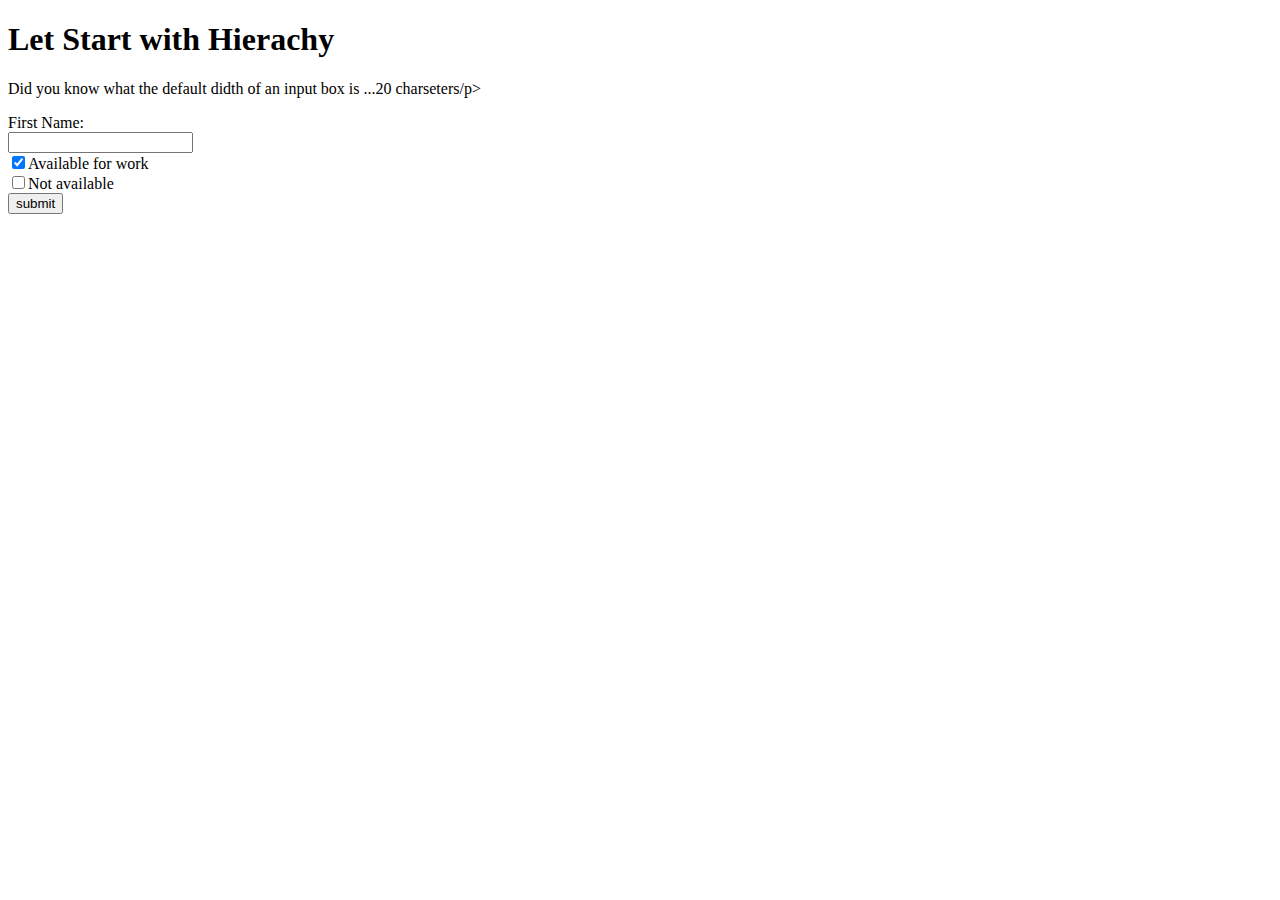
<file: domp1/index.html>
<!DOCTYPE html>
<html lang="en">
  <head>
    <meta charset="UTF-8" />
    <meta http-equiv="X-UA-Compatible" content="IE=edge" />
    <meta name="viewport" content="width=device-width, initial-scale=1.0" />
    <title>What is the DOM</title>
  </head>
  <body>
    <h1>Let Start with Hierachy</h1>
    <p>
      Did you know what the default didth of an input box is ...20 charseters/p>
      <!-- FIRST FORM -->
    </p>

    <form>
      First Name: <br />
      <input type="text" /><br />
    </form>

    <!-- SECOND FORM -->
    <form>
      <input
        type="checkbox"
        name="work-no"
        id="work-no"
        value="work-no"
        checked
      />Available for work<br />
      <input
        type="checkbox"
        name="work-yes"
        id="work-yes"
        value="employed"
      />Not available<br />
      <input type="submit" value="submit" />
    </form>

    <script src="./node.js"></script>
  </body>
</html>
</file>
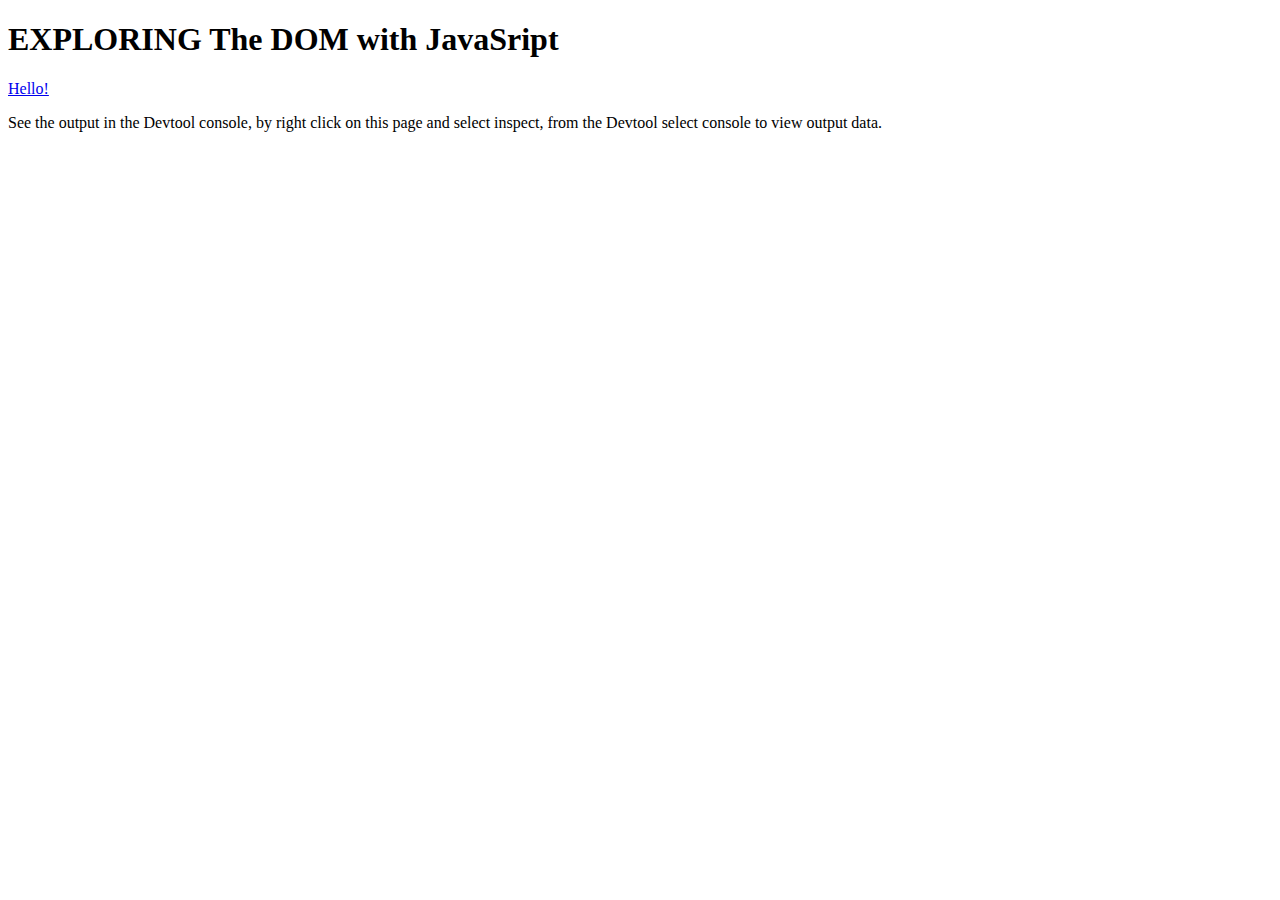
<file: domp2/index.html>
<!DOCTYPE html>
<html lang="en">
  <head>
    <meta charset="UTF-8" />
    <meta http-equiv="X-UA-Compatible" content="IE=edge" />
    <meta name="viewport" content="width=device-width, initial-scale=1.0" />
    <title>DOM Practice 2</title>
  </head>
  <body>
    <h1>EXPLORING The DOM with JavaSript</h1>

    <!-- This is a HTMLAnchorElement which inherits from... -->
    <a href="#">Hello!</a>
    <p>
      See the output in the Devtool console, by right click on this page and
      select inspect, from the Devtool select console to view output data.
    </p>

    <script src="./domp2.js"></script>
  </body>
</html>
</file>
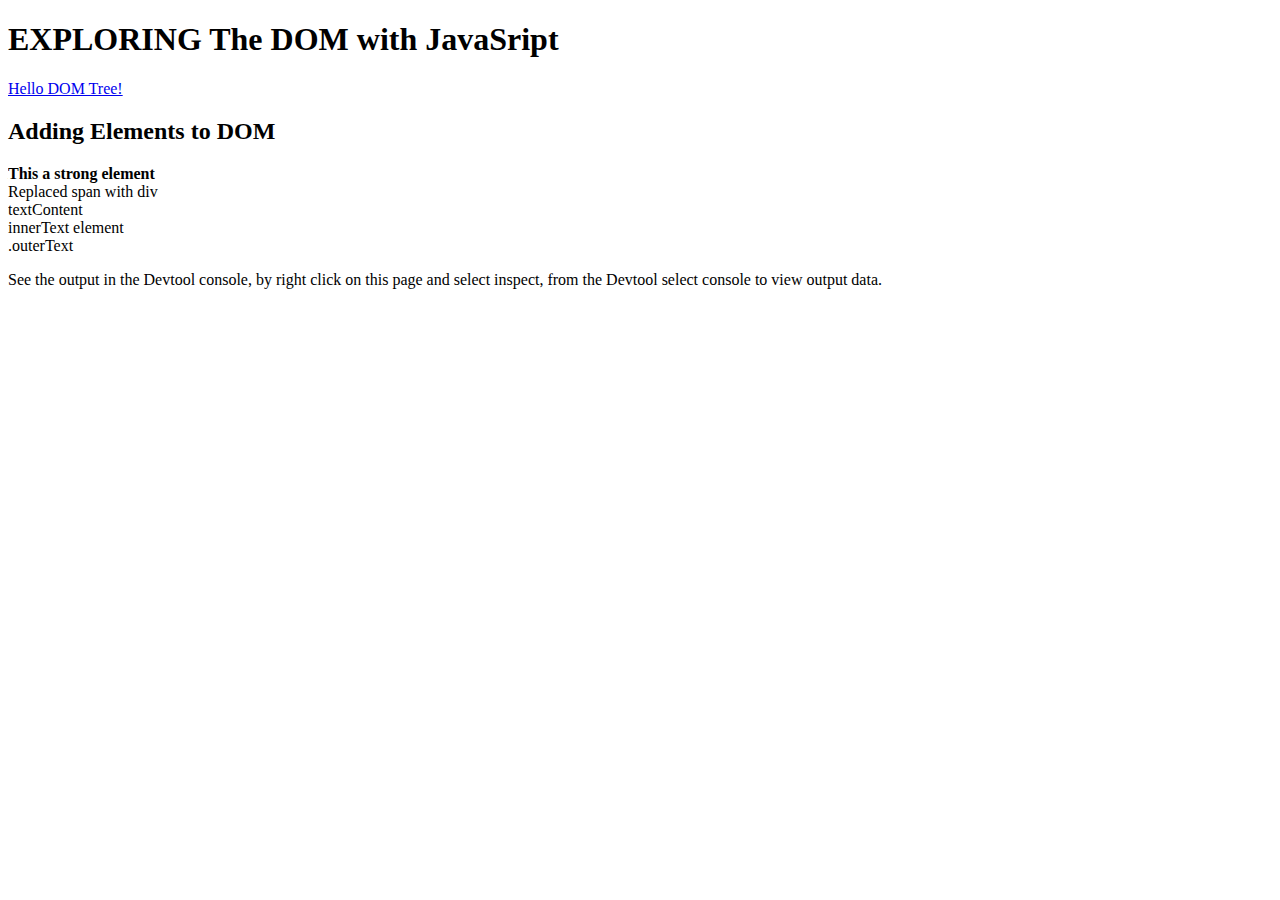
<file: domp3/index.html>
<!DOCTYPE html>
<html lang="en">
  <head>
    <meta charset="UTF-8" />
    <meta http-equiv="X-UA-Compatible" content="IE=edge" />
    <meta name="viewport" content="width=device-width, initial-scale=1.0" />
    <title>DOM Practice 2</title>
  </head>
  <body>
    <h1>EXPLORING The DOM with JavaSript</h1>

    <!-- This is a HTMLAnchorElement which inherits from... -->
    <a href="#">Hello DOM Tree!</a>

    <h2>Adding Elements to DOM</h2>
    <div id="A">A</div>
    <span id="B">B</span>
    <div id="C">C</div>
    <div id="D">D</div>
    <div id="E">E</div>

    <p>
      See the output in the Devtool console, by right click on this page and
      select inspect, from the Devtool select console to view output data.
    </p>

    <script src="./domp3.js"></script>
  </body>
</html>
</file>
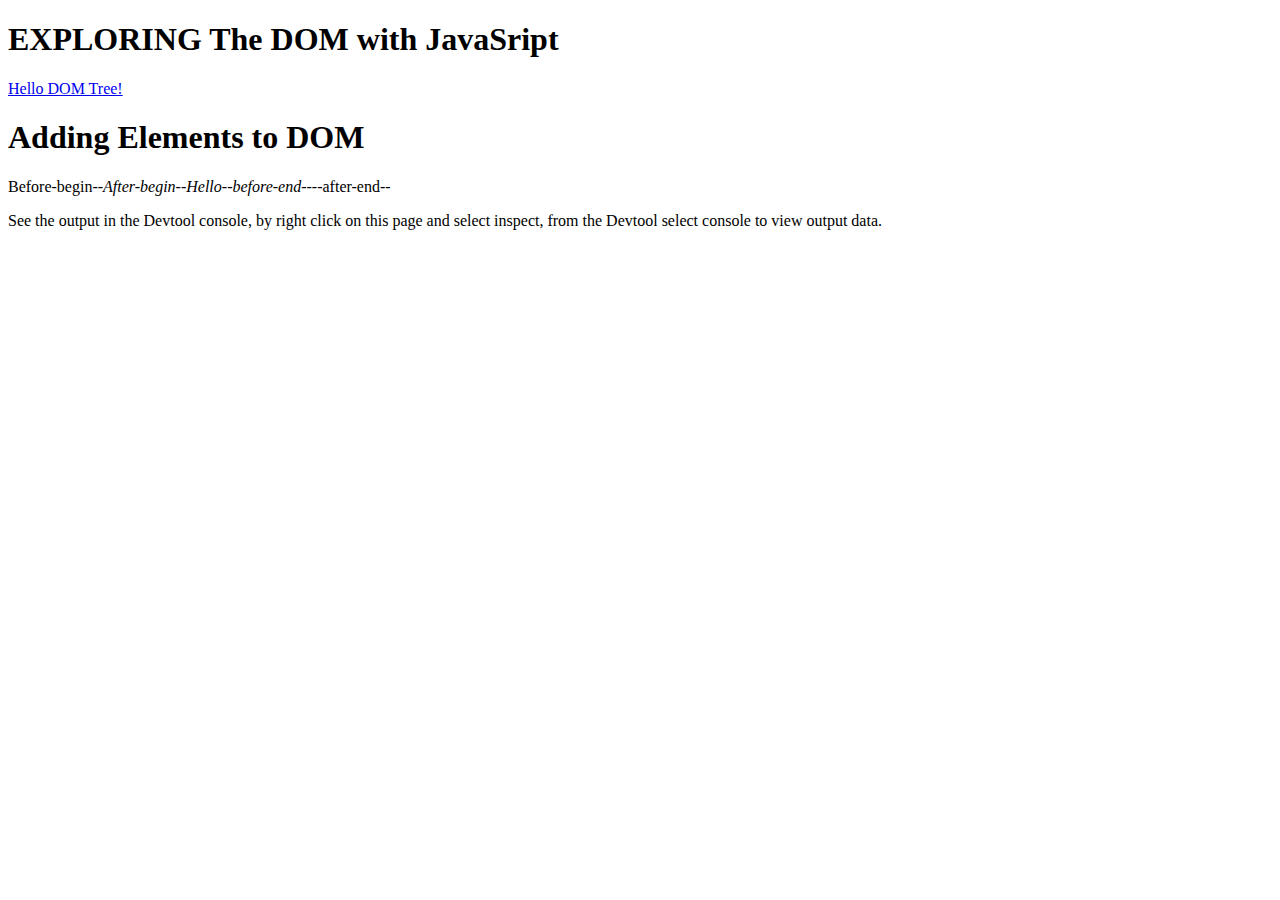
<file: domp4/index.html>
<!DOCTYPE html>
<html lang="en">
  <head>
    <meta charset="UTF-8" />
    <meta http-equiv="X-UA-Compatible" content="IE=edge" />
    <meta name="viewport" content="width=device-width, initial-scale=1.0" />
    <title>DOM Practice 2</title>
  </head>
  <body>
    <h1>EXPLORING The DOM with JavaSript</h1>

    <!-- This is a HTMLAnchorElement which inherits from... -->
    <a href="#">Hello DOM Tree!</a>

    <h1>Adding Elements to DOM</h1>
    <i id="A">Hello</i>

    <p>
      See the output in the Devtool console, by right click on this page and
      select inspect, from the Devtool select console to view output data.
    </p>

    <script src="./domp4.js"></script>
  </body>
</html>
</file>
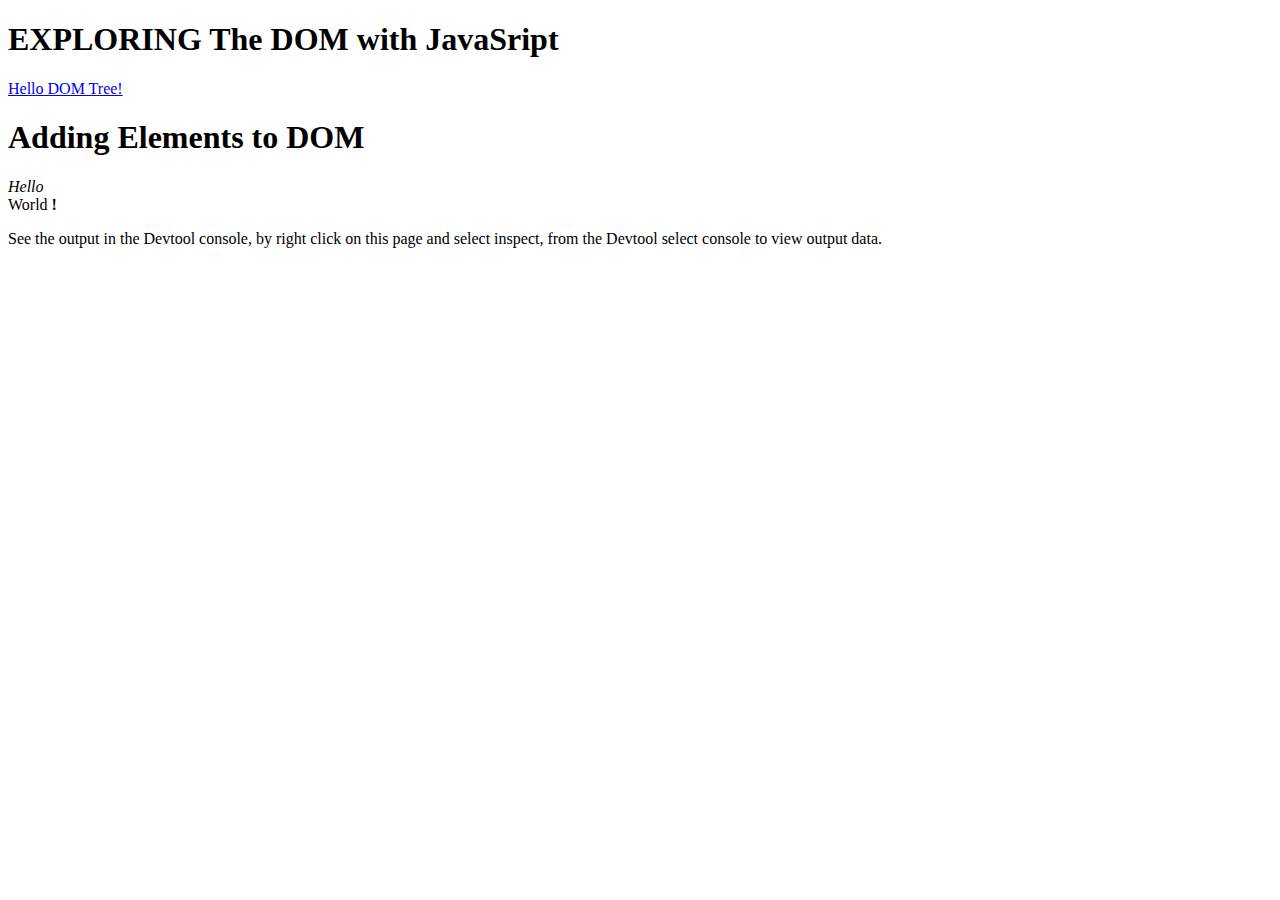
<file: domp5/index.html>
<!DOCTYPE html>
<html lang="en">
  <head>
    <meta charset="UTF-8" />
    <meta http-equiv="X-UA-Compatible" content="IE=edge" />
    <meta name="viewport" content="width=device-width, initial-scale=1.0" />
    <title>DOM Practice 2</title>
  </head>
  <body>
    <h1>EXPLORING The DOM with JavaSript</h1>

    <!-- This is a HTMLAnchorElement which inherits from... -->
    <a href="#">Hello DOM Tree!</a>

    <h1>Adding Elements to DOM</h1>
    <div id="A"><i>Hello</i></div>
    <div id="B">World<strong> !</strong></div>

    <p>
      See the output in the Devtool console, by right click on this page and
      select inspect, from the Devtool select console to view output data.
    </p>

    <script src="./domp5.js"></script>
  </body>
</html>
</file>
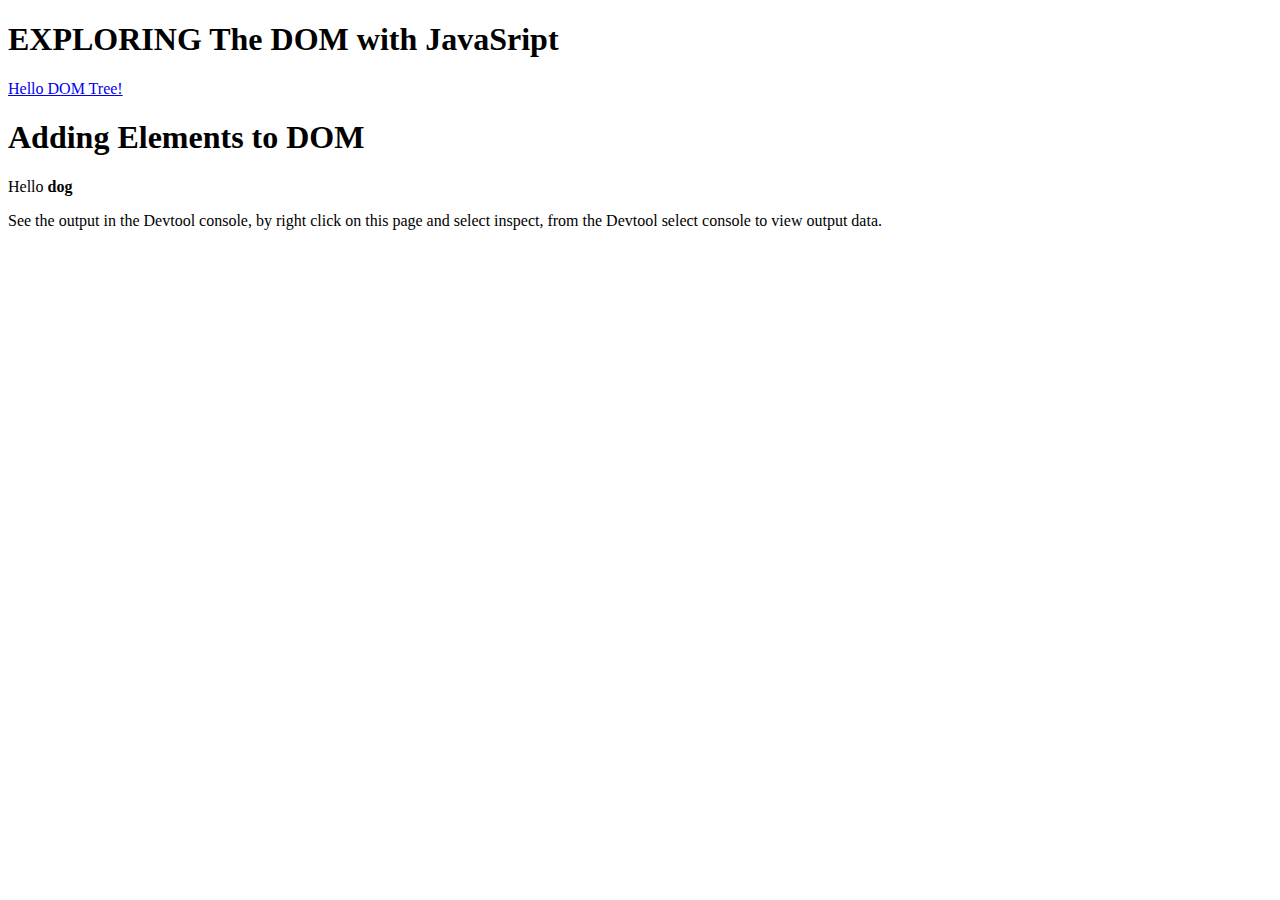
<file: domp6/index.html>
<!DOCTYPE html>
<html lang="en">
  <head>
    <meta charset="UTF-8" />
    <meta http-equiv="X-UA-Compatible" content="IE=edge" />
    <meta name="viewport" content="width=device-width, initial-scale=1.0" />
    <title>DOM Practice 2</title>
  </head>
  <body>
    <h1>EXPLORING The DOM with JavaSript</h1>

    <!-- This is a HTMLAnchorElement which inherits from... -->
    <a href="#">Hello DOM Tree!</a>

    <h1>Adding Elements to DOM</h1>
    <p>Hello</p>

    <p>
      See the output in the Devtool console, by right click on this page and
      select inspect, from the Devtool select console to view output data.
    </p>

    <script src="./domp6.js"></script>
  </body>
</html>
</file>
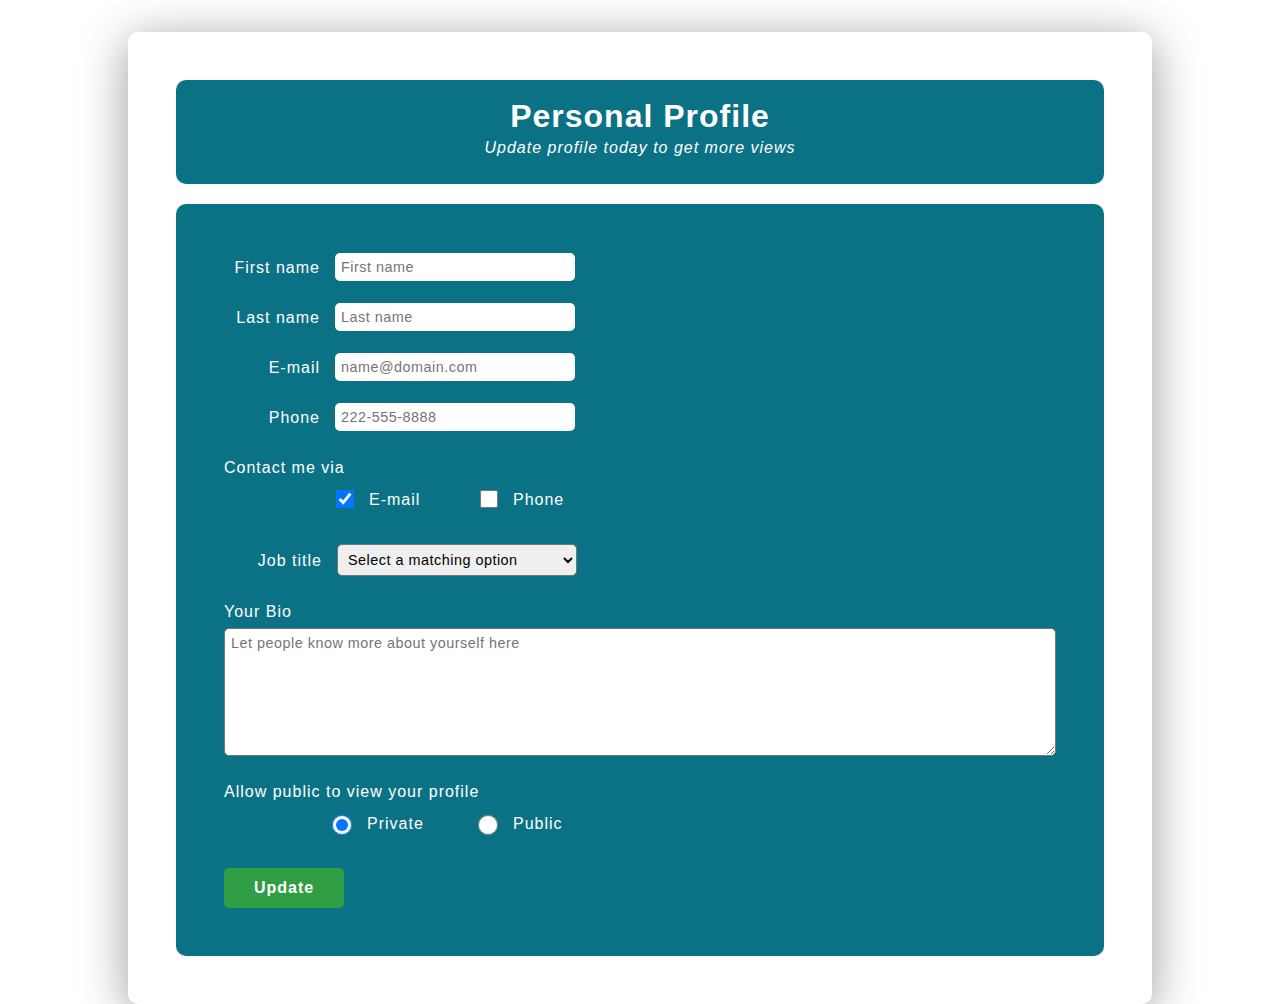
<file: formp1/index.html>
<!DOCTYPE html>
<html lang="en">
  <head>
    <meta charset="UTF-8" />
    <meta http-equiv="X-UA-Compatible" content="IE=edge" />
    <meta name="viewport" content="width=device-width, initial-scale=1.0" />
    <title>Forms</title>
    <link rel="stylesheet" href="./styles.css" />
  </head>
  <body>
    <div class="container">
      <div class="content">
        <div class="header">
          <header class="header-profile">
            <h1>Personal Profile</h1>
            <p><em>Update profile today to get more views</em></p>
          </header>
        </div>
        <div class="form">
          <form class="form-profile" action="index.html" method="GET">
            <!-- Adding user name and email address input fields -->
            <div class="form-row">
              <label class="input-label" for="fname">First name</label>
              <input
                class="input-name"
                type="text"
                name="fname"
                id="fname"
                placeholder="First name"
              />
            </div>
            <div class="form-row">
              <label class="input-label" for="lname">Last name</label>
              <input
                class="input-name"
                type="text"
                name="lname"
                id="lname"
                placeholder="Last name"
              />
            </div>
            <div class="form-row">
              <label class="input-label" for="email">E-mail</label>
              <input
                class="input-email"
                type="email"
                name="email"
                id="email"
                placeholder="name@domain.com"
              />
            </div>
            <div class="form-row">
              <label class="input-label" for="email">Phone</label>
              <input
                class="input-phone"
                type="phone"
                name="phone"
                id="email"
                pattern="[0-9]{3}[0-9]{3}[0-9]{4}"
                placeholder="222-555-8888"
              />
            </div>

            <!-- Adding checkbox input options -->
            <fieldset class="form-fieldset">
              <legend>Contact me via</legend>
              <div class="form-row">
                <input
                  class="input-checkbox"
                  type="checkbox"
                  name="email-optin"
                  id="email-optin"
                  value="optin"
                  checked
                />
                <label for="email-optin" class="input-label">
                  <span>E-mail</span>
                </label>
                <input
                  class="input-checkbox"
                  type="checkbox"
                  name="phone-optin"
                  id="phone-optin"
                  value="optin"
                />
                <label for="email-optin" class="input-label">
                  <span>Phone</span>
                </label>
              </div>
            </fieldset>

            <!-- Adding Job Title drop down options -->
            <div class="job-title">
              <div class="form-row">
                <label class="input-label" for="industry">Job title</label>
                <select class="input-dropdown" name="industry" id="industry">
                  <option value="select-one">Select a matching option</option>
                  <option value="web-developer">Web Developer</option>
                  <option value="software-developer">Software Developer</option>
                  <option value="test-engineer">Test Engineer</option>
                  <option value="data-analysit">Data Analysit</option>
                  <option value="data-scientist">Data Scientist</option>
                </select>
              </div>
            </div>

            <!-- Adding a textarea -->
            <div class="form-row">
              <section class="bio">
                <label for="bio-aboutyou">Your Bio</label>
                <textarea
                  class="input-textarea"
                  name="bio-aboutyou"
                  id="bio-aboutyou"
                  placeholder="Let people know more about yourself here"
                ></textarea>
              </section>
            </div>

            <!-- Adding radio button input fields -->
            <fieldset class="form-fieldset">
              <legend>Allow public to view your profile</legend>
              <div class="form-row">
                <input
                  class="input-radio"
                  type="radio"
                  name="privacy-type"
                  id="privacy-type-1"
                  value="no"
                  checked
                />
                <label class="input-label" for="public-type-1">Private</label>
              </div>
              <div class="form-row">
                <input
                  class="input-radio"
                  type="radio"
                  name="privacy-type"
                  id="privacy-type-2"
                  value="yes"
                />
                <label class="input-label" for="public-type-2">Public</label>
              </div>
            </fieldset>
            <!-- Adding submit button -->
            <div class="form-row">
              <button class="btn btn-update">Update</button>
            </div>
          </form>
        </div>
      </div>
    </div>
  </body>
</html>
</file>
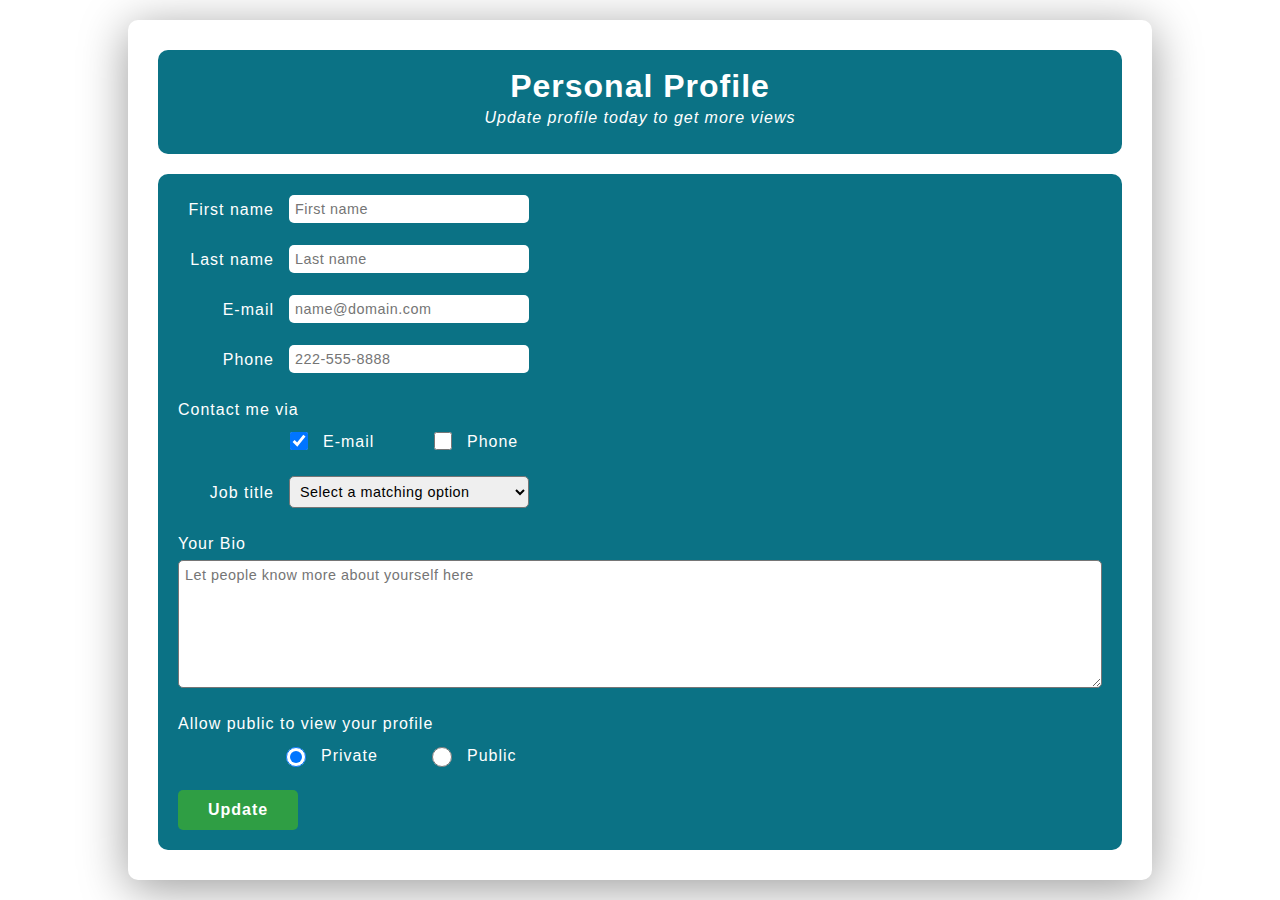
<file: p1/index.html>
<!DOCTYPE html>
<html lang="en">
  <head>
    <meta charset="UTF-8" />
    <meta http-equiv="X-UA-Compatible" content="IE=edge" />
    <meta name="viewport" content="width=device-width, initial-scale=1.0" />
    <title>Forms</title>
    <link rel="stylesheet" href="./styles.css" />
  </head>
  <body>
    <div class="container">
      <div class="content">
        <div class="header">
          <header class="header-profile">
            <h1>Personal Profile</h1>
            <p><em>Update profile today to get more views</em></p>
          </header>
        </div>
        <div class="form">
          <form class="form-profile" action="index.html" method="GET">
            <!-- Adding user name and email address input fields -->
            <div class="form-row">
              <label class="input-label" for="fname">First name</label>
              <input
                class="input-name"
                type="text"
                name="fname"
                id="fname"
                placeholder="First name"
              />
            </div>
            <div class="form-row">
              <label class="input-label" for="lname">Last name</label>
              <input
                class="input-name"
                type="text"
                name="lname"
                id="lname"
                placeholder="Last name"
              />
            </div>
            <div class="form-row">
              <label class="input-label" for="email">E-mail</label>
              <input
                class="input-email"
                type="email"
                name="email"
                id="email"
                placeholder="name@domain.com"
              />
            </div>
            <div class="form-row">
              <label class="input-label" for="email">Phone</label>
              <input
                class="input-phone"
                type="phone"
                name="phone"
                id="email"
                pattern="[0-9]{3}-[0-9]{2}-[0-9]{3}"
                placeholder="222-555-8888"
              />
            </div>

            <!-- Adding checkbox input options -->
            <fieldset class="form-fieldset">
              <legend>Contact me via</legend>
              <div class="form-row">
                <input
                  class="input-checkbox"
                  type="checkbox"
                  name="email-optin"
                  id="email-optin"
                  value="optin"
                  checked
                />
                <label for="email-optin" class="input-label">
                  <span>E-mail</span>
                </label>
                <input
                  class="input-checkbox"
                  type="checkbox"
                  name="phone-optin"
                  id="phone-optin"
                  value="optin"
                />
                <label for="email-optin" class="input-label">
                  <span>Phone</span>
                </label>
              </div>
            </fieldset>

            <!-- Adding industry drop down options -->
            <div class="form-row">
              <label class="input-label" for="industry">Job title</label>
              <select class="input-dropdown" name="industry" id="industry">
                <option value="select-one">Select a matching option</option>
                <option value="web-developer">Web Developer</option>
                <option value="software-developer">Software Developer</option>
                <option value="test-engineer">Test Engineer</option>
                <option value="data-analysit">Data Analysit</option>
                <option value="data-scientist">Data Scientist</option>
              </select>
            </div>

            <!-- Adding a textarea -->
            <div class="form-row">
              <section class="bio">
                <label for="bio-aboutyou">Your Bio</label>
                <textarea
                  class="input-textarea"
                  name="bio-aboutyou"
                  id="bio-aboutyou"
                  placeholder="Let people know more about yourself here"
                ></textarea>
              </section>
            </div>

            <!-- Adding radio button input fields -->
            <fieldset class="form-fieldset">
              <legend>Allow public to view your profile</legend>
              <div class="form-row">
                <input
                  class="input-radio"
                  type="radio"
                  name="privacy-type"
                  id="privacy-type-1"
                  value="no"
                  checked
                />
                <label class="input-label" for="public-type-1">Private</label>
              </div>
              <div class="form-row">
                <input
                  class="input-radio"
                  type="radio"
                  name="privacy-type"
                  id="privacy-type-2"
                  value="yes"
                />
                <label class="input-label" for="public-type-2">Public</label>
              </div>
            </fieldset>
            <!-- Adding submit button -->
            <div class="form-row">
              <button class="btn btn-update">Update</button>
            </div>
          </form>
        </div>
      </div>
    </div>
  </body>
</html>
</file>
<file: formp1/styles.css>
:root {
  /* ******* CONTAINER SETTING VARIABLES ******** */
  --container-padding: 20px;
  --container-padding-lr: 2rem 10%;
  --container-background-color: #f7f7f7;

  /* ******* CONTENT SETTING VARIABLES ******** */
  --content-padding: 3rem;
  --content-text-color: #222222;
  --box-shadow-main: 0 0.5rem 3rem #00000066;

  /* ******* WEB COMPONENTS VARIABLES ******** */
  --item-margin-bottom: 20px;
  --item-margin-top-20: 20px;
  --item-margin-top-30: 30px;
  --item-margin-right: 15px;
  --item-margin-bottom-20: 20px;
  --item-margin-bootom-2r: 2rem;
  --item-margin-bottom-15: 10px;
  --item-margin-bottom-7: 7px;

  --item-padding: 20px;

  --widget-width: 20rem;
  --widget-width-26: 26rem;

  --item-border-radius: 10px;

  /* ******* FONTS VARIABLES ******** */
  --font-family-main: Arial, Helvetica, sans-serif;
  --font-size-main: 1rem;
  --line-hight-main: 2rem;
  --letter-space-main: 1px;

  /* ******* LABELS and INPUT FORM VARIABLES ******** */
  --label-width-6: 6rem;
  --label-width-10: 10rem;
  --checkbox-lebel-width: 20rem;
  --input-form-height: 25px;
  --input-border-radius: 5px;
  --input-border-style: none;
  --input-padding: 6px;
  --input-width: 15rem;
  --input-width-100: 100%;
}

* {
  margin: 0;
  padding: 0;
  box-sizing: border-box;
}

body {
  color: var(--text-color-main);
  font-family: var(--font-family-main);
  font-size: var(--font-size-main);
  line-height: var(--line-hight-main);
  letter-spacing: var(--letter-space-main);
}

/* ******* CONTAINER SECTIONS ******** */
.container {
  margin: auto;
  height: 100vh;
  padding: var(--container-padding);
  padding: var(--container-padding-lr);
  /* background-color: var(--background-color-main); */
  display: flex;
  flex-direction: column;
}

/* ******* CONTENT BOX ******** */
.content {
  width: 100%;
  padding: var(--content-padding);
  box-shadow: var(--box-shadow-main);
  border-radius: var(--item-border-radius);
}

/* ******* PROFILE HEADER ******** */
.header-profile {
  display: flex;
  flex-direction: column;
  justify-content: center;
  align-items: center;
  background-color: #0b7285;
  color: #ffffff;
  padding: var(--item-padding);
  border-radius: var(--item-border-radius);
  margin-bottom: var(--item-margin-bottom);
}

/* ******* PROFILE NAME, EMAIL, PHONE ******** */
.form-profile {
  display: flex;
  flex-direction: column;
  justify-content: center;
  text-align: right;
  width: 100%;
  background-color: #0b7285;
  color: #ffffff;
  padding: var(--content-padding);
  border-radius: var(--item-border-radius);
}

.form-row .input-name,
.form-row .input-email,
.form-row .input-phone {
  font-family: Arial, Helvetica, sans-serif;
  font-size: 0.9rem;
  letter-spacing: 0.5px;
  margin-bottom: var(--item-margin-bottom-20);
  padding: var(--input-padding);
  border-radius: var(--input-border-radius);
  border-style: var(--input-border-style);
  width: var(--input-width);
}

.form-row .email-input[type="email"]:invalid {
  margin-bottom: var(--item-margin-bottom-15);
  border: 1px solid #ff4500;
  color: #ff4500;
  box-shadow: none;
}

/* ******* CONTACT OPTION CHECKBOX ******** */
.form-row .input-checkbox {
  display: flex;
  flex-direction: row;
  align-items: center;
  height: 18px;
  width: 18px;
  margin-right: var(--item-margin-right);
  margin-bottom: var(--item-margin-bottom-20);
}

/* ******* JOB TITLE DROP DOWN ******** */
.job-title {
  width: 23rem;
  display: flex;
  flex-direction: row;
  justify-content: flex-end;
}

.form-row .input-dropdown {
  font-family: Arial, Helvetica, sans-serif;
  font-size: 0.9rem;
  letter-spacing: 0.5px;
  width: var(--input-width);
  padding: var(--input-padding);
  margin-right: var(--item-margin-right);
  margin-bottom: var(--item-margin-bottom-20);
  border-radius: var(--input-border-radius);
}

/* ******* YOUR BIO SECTION ******** */
.bio {
  display: flex;
  flex-direction: column;
  justify-content: flex-start;
  text-align: left;
  width: var(--input-width-100);
  margin-bottom: var(--item-margin-bottom-20);
}

.bio .input-textarea {
  font-family: Arial, Helvetica, sans-serif;
  font-size: 0.9rem;
  letter-spacing: 0.5px;
  height: 8rem;
  padding: var(--input-padding);
  border-radius: var(--input-border-radius);
}

/* ******* RADIO PROFILE PRIVATE OPTION ******** */
.form-fieldset {
  display: flex;
  flex-direction: row;
  justify-content: flex-end;
  align-items: center;
  text-align: left;
  width: 25rem;
  border: none;
  margin-bottom: var(--item-margin-bottom-15);
}

.form-row .input-radio {
  width: 20px;
  height: 20px;
  margin-top: -16px;
  margin-right: var(--item-margin-right);
}

.form-row {
  display: flex;
  flex-direction: row;
  justify-content: flex-start;
  align-items: center;
}

.form-row .input-label {
  width: var(--label-width-6);
  height: 50px;
  margin-right: var(--item-margin-right);
}

/* ******* UPDATE BUTTON ******** */
.form-row .btn {
  display: flex;
  font-family: Arial, Helvetica, sans-serif;
  font-size: 1rem;
  font-weight: 600;
  letter-spacing: 1px;
  background-color: #2f9e44;
  color: #ffffff;
  height: 8rem;
  padding: 10px 30px;
  /* text-transform: uppercase; */
  border: none;
  height: 40px;
  align-items: center;
  border-radius: var(--input-border-radius);
}

.btn:hover {
  background-color: #37b24d;
  cursor: pointer;
}

.btn:active {
  transform: translateY(3px);
}
</file>
<file: p1/styles.css>
:root {
  /* Container Section */
  --container-padding: 20px;
  --container-padding-lr: 20px 10%;
  --container-background-color: #f7f7f7;

  /* Content Section */
  --content-padding: 30px;
  --content-text-color: #222222;
  --box-shadow-main: 0 0.5rem 3rem #00000066;

  /* Idividual Components Section */
  --item-margin-bottom: 20px;
  --item-margin-top-20: 20px;
  --item-margin-top-30: 30px;
  --item-margin-right: 15px;
  --item-margin-bottom-20: 20px;
  --item-margin-bottom-15: 10px;
  --item-margin-bottom-7: 7px;

  --item-padding: 20px;

  --widget-width: 20rem;

  --item-border-radius: 10px;

  /* Fonts Setting */
  --font-family-main: Arial, Helvetica, sans-serif;
  --font-size-main: 1rem;
  --line-hight-main: 2rem;
  --letter-space-main: 1px;

  /* Site wide input setting */
  --label-width-6: 6rem;
  --label-width-10: 10rem;
  --checkbox-lebel-width: 20rem;
  --input-form-height: 25px;
  --input-border-radius: 5px;
  --input-border-style: none;
  --input-padding: 6px;
  --input-width: 15rem;
  --input-width-100: 100%;
}

* {
  margin: 0;
  padding: 0;
  box-sizing: border-box;
}

body {
  color: var(--text-color-main);
  font-family: var(--font-family-main);
  font-size: var(--font-size-main);
  line-height: var(--line-hight-main);
  letter-spacing: var(--letter-space-main);
}

/* Main Page Container */
.container {
  margin: auto;
  height: 100vh;
  padding: var(--container-padding);
  padding: var(--container-padding-lr);
  /* background-color: var(--background-color-main); */
  display: flex;
  flex-direction: column;
}

/* Form section */
.content {
  width: 100%;
  padding: var(--content-padding);
  box-shadow: var(--box-shadow-main);
  border-radius: var(--item-border-radius);
}

.header-profile {
  display: flex;
  flex-direction: column;
  justify-content: center;
  align-items: center;
  background-color: #0b7285;
  color: #ffffff;
  padding: var(--item-padding);
  border-radius: var(--item-border-radius);
  margin-bottom: var(--item-margin-bottom);
}

/* Form Profile Section */
.form-profile {
  display: flex;
  flex-direction: column;
  justify-content: center;
  text-align: right;
  width: 100%;
  background-color: #0b7285;
  color: #ffffff;
  padding: 20px;
  border-radius: var(--item-border-radius);
}

.form-row .input-name,
.form-row .input-email,
.form-row .input-phone {
  font-family: Arial, Helvetica, sans-serif;
  font-size: 0.9rem;
  letter-spacing: 0.5px;
  margin-bottom: var(--item-margin-bottom-20);
  padding: var(--input-padding);
  border-radius: var(--input-border-radius);
  border-style: var(--input-border-style);
  width: var(--input-width);
}

.form-row .email-input[type="email"]:invalid {
  margin-bottom: var(--item-margin-bottom-15);
  border: 1px solid #ff4500;
  color: #ff4500;
  box-shadow: none;
}

/* Checkbox section - Contact Option */
.form-row .input-checkbox {
  display: flext;
  flex-direction: row;
  align-items: center;
  height: 18px;
  width: 18px;
  margin-right: var(--item-margin-right);
  margin-bottom: var(--item-margin-bottom-20);
}

/* Select Dropdown Section - Job Title */
.form-row .input-dropdown {
  font-family: Arial, Helvetica, sans-serif;
  font-size: 0.9rem;
  letter-spacing: 0.5px;
  width: var(--input-width);
  padding: var(--input-padding);
  margin-right: var(--item-margin-right);
  margin-bottom: var(--item-margin-bottom-20);
  border-radius: var(--input-border-radius);
}

/* Radio Button Section */
.form-fieldset {
  display: flex;
  flex-direction: row;
  justify-content: flex-end;
  align-items: center;
  text-align: left;
  width: 25rem;
  border: none;
}

.form-row .input-radio {
  width: 20px;
  height: 20px;
  margin-top: -16px;
  margin-right: var(--item-margin-right);
}

.form-row {
  display: flex;
  flex-direction: row;
  justify-content: flex-start;
  align-items: center;
}

.form-row .input-label {
  width: var(--label-width-6);
  height: 50px;
  margin-right: var(--item-margin-right);
}

/* Bio Section */
.bio {
  display: flex;
  flex-direction: column;
  justify-content: flex-start;
  text-align: left;
  width: var(--input-width-100);
  margin-bottom: var(--item-margin-bottom-20);
}

.bio .input-textarea {
  font-family: Arial, Helvetica, sans-serif;
  font-size: 0.9rem;
  letter-spacing: 0.5px;
  height: 8rem;
  padding: var(--input-padding);
  border-radius: var(--input-border-radius);
}

/* Update Button */
.form-row .btn {
  display: flex;
  font-family: Arial, Helvetica, sans-serif;
  font-size: 1rem;
  font-weight: 600;
  letter-spacing: 1px;
  background-color: #2f9e44;
  color: #ffffff;
  height: 8rem;
  padding: 10px 30px;
  /* text-transform: uppercase; */
  border: none;
  height: 40px;
  align-items: center;
  border-radius: var(--input-border-radius);
}

.btn:hover {
  background-color: #40c057;
  cursor: pointer;
}

.btn:active {
  transform: translateY(3px);
}
</file>
